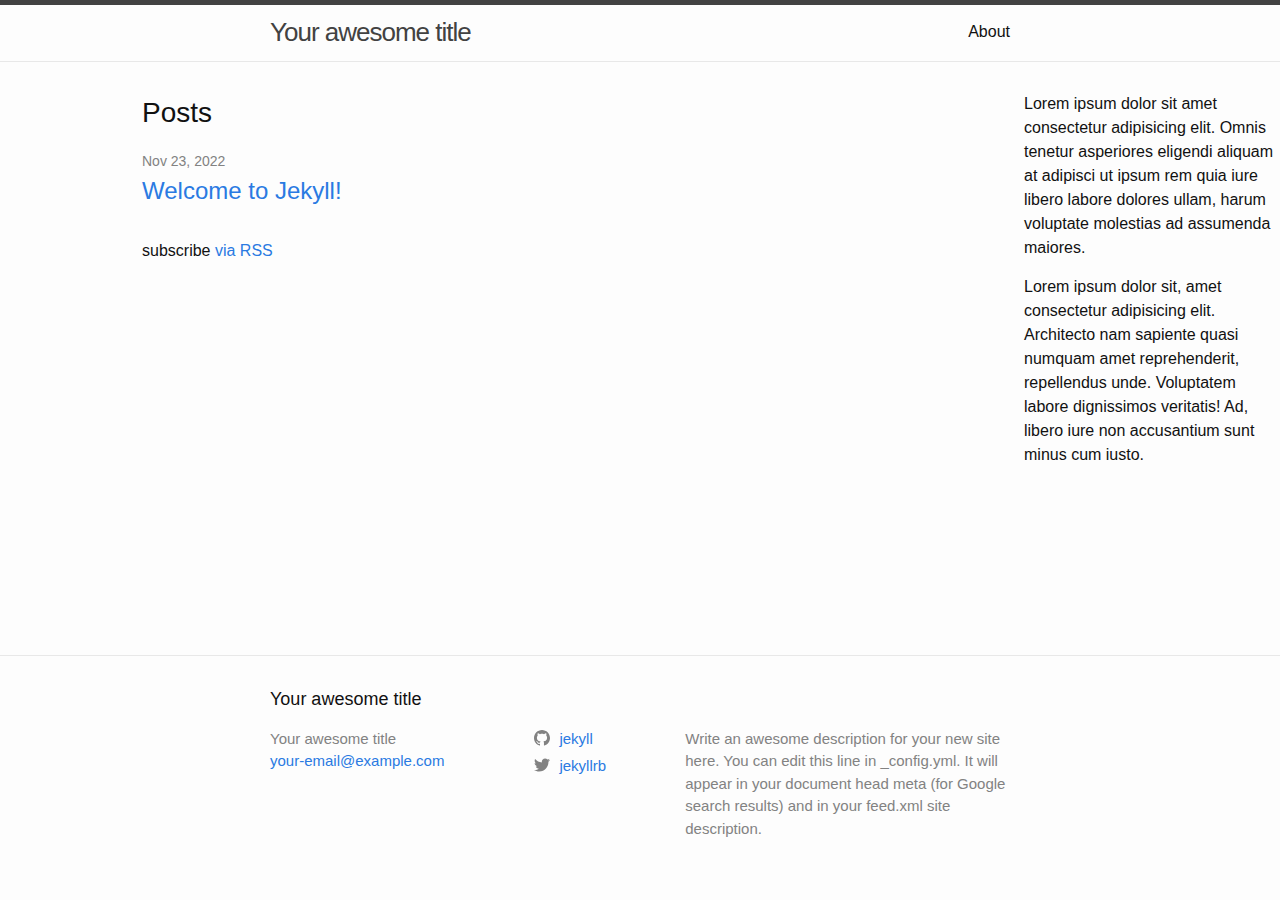
<file: index.html>
<!DOCTYPE html>
<html lang="en"><head>
  <meta charset="utf-8">
  <meta http-equiv="X-UA-Compatible" content="IE=edge">
  <meta name="viewport" content="width=device-width, initial-scale=1"><!-- Begin Jekyll SEO tag v2.8.0 -->
<title>Your awesome title | Write an awesome description for your new site here. You can edit this line in _config.yml. It will appear in your document head meta (for Google search results) and in your feed.xml site description.</title>
<meta name="generator" content="Jekyll v4.2.2" />
<meta property="og:title" content="Your awesome title" />
<meta property="og:locale" content="en_US" />
<meta name="description" content="Write an awesome description for your new site here. You can edit this line in _config.yml. It will appear in your document head meta (for Google search results) and in your feed.xml site description." />
<meta property="og:description" content="Write an awesome description for your new site here. You can edit this line in _config.yml. It will appear in your document head meta (for Google search results) and in your feed.xml site description." />
<link rel="canonical" href="http://localhost:4000/" />
<meta property="og:url" content="http://localhost:4000/" />
<meta property="og:site_name" content="Your awesome title" />
<meta property="og:type" content="website" />
<meta name="twitter:card" content="summary" />
<meta property="twitter:title" content="Your awesome title" />
<script type="application/ld+json">
{"@context":"https://schema.org","@type":"WebSite","description":"Write an awesome description for your new site here. You can edit this line in _config.yml. It will appear in your document head meta (for Google search results) and in your feed.xml site description.","headline":"Your awesome title","name":"Your awesome title","url":"http://localhost:4000/"}</script>
<!-- End Jekyll SEO tag -->
<link rel="stylesheet" href="/assets/main.css">
  <link rel="stylesheet" href="css/style.css"><link type="application/atom+xml" rel="alternate" href="http://localhost:4000/feed.xml" title="Your awesome title" /></head>
<body><header class="site-header" role="banner">

  <div class="wrapper"><a class="site-title" rel="author" href="/">Your awesome title</a><nav class="site-nav">
        <input type="checkbox" id="nav-trigger" class="nav-trigger" />
        <label for="nav-trigger">
          <span class="menu-icon">
            <svg viewBox="0 0 18 15" width="18px" height="15px">
              <path d="M18,1.484c0,0.82-0.665,1.484-1.484,1.484H1.484C0.665,2.969,0,2.304,0,1.484l0,0C0,0.665,0.665,0,1.484,0 h15.032C17.335,0,18,0.665,18,1.484L18,1.484z M18,7.516C18,8.335,17.335,9,16.516,9H1.484C0.665,9,0,8.335,0,7.516l0,0 c0-0.82,0.665-1.484,1.484-1.484h15.032C17.335,6.031,18,6.696,18,7.516L18,7.516z M18,13.516C18,14.335,17.335,15,16.516,15H1.484 C0.665,15,0,14.335,0,13.516l0,0c0-0.82,0.665-1.483,1.484-1.483h15.032C17.335,12.031,18,12.695,18,13.516L18,13.516z"/>
            </svg>
          </span>
        </label>

        <div class="trigger"><a class="page-link" href="/about/">About</a></div>
      </nav></div>
</header>
<main class="page-content" aria-label="Content">
      <div class="wrapper">
        <div class="home">
<h2 class="post-list-heading">Posts</h2>
    <ul class="post-list"><li><span class="post-meta">Nov 23, 2022</span>
        <h3>
          <a class="post-link" href="/jekyll/update/2022/11/23/welcome-to-jekyll.html">
            Welcome to Jekyll!
          </a>
        </h3></li></ul>

    <p class="rss-subscribe">subscribe <a href="/feed.xml">via RSS</a></p></div>

      </div><aside class="aside">
	<p>Lorem ipsum dolor sit amet consectetur adipisicing elit. Omnis tenetur asperiores eligendi aliquam at adipisci ut ipsum rem quia iure libero labore dolores ullam, harum voluptate molestias ad assumenda maiores.</p>
	<p>Lorem ipsum dolor sit, amet consectetur adipisicing elit. Architecto nam sapiente quasi numquam amet reprehenderit, repellendus unde. Voluptatem labore dignissimos veritatis! Ad, libero iure non accusantium sunt minus cum iusto.</p>
</aside></main><footer class="site-footer h-card">
  <data class="u-url" href="/"></data>

  <div class="wrapper">

    <h2 class="footer-heading">Your awesome title</h2>

    <div class="footer-col-wrapper">
      <div class="footer-col footer-col-1">
        <ul class="contact-list">
          <li class="p-name">Your awesome title</li><li><a class="u-email" href="mailto:your-email@example.com">your-email@example.com</a></li></ul>
      </div>

      <div class="footer-col footer-col-2"><ul class="social-media-list"><li><a href="https://github.com/jekyll"><svg class="svg-icon"><use xlink:href="/assets/minima-social-icons.svg#github"></use></svg> <span class="username">jekyll</span></a></li><li><a href="https://www.twitter.com/jekyllrb"><svg class="svg-icon"><use xlink:href="/assets/minima-social-icons.svg#twitter"></use></svg> <span class="username">jekyllrb</span></a></li></ul>
</div>

      <div class="footer-col footer-col-3">
        <p>Write an awesome description for your new site here. You can edit this line in _config.yml. It will appear in your document head meta (for Google search results) and in your feed.xml site description.</p>
      </div>
    </div>

  </div>

</footer>
</body>

</html>
</file>
<file: css/style.css>
.page-content {
	display: flex;
}

.wrapper {
	width: 80%;
}

.aside {
	width: 20%;
}
</file>
<file: assets/main.css>
/** Reset some basic elements */
body, h1, h2, h3, h4, h5, h6, p, blockquote, pre, hr, dl, dd, ol, ul, figure { margin: 0; padding: 0; }

/** Basic styling */
body { font: 400 16px/1.5 -apple-system, BlinkMacSystemFont, "Segoe UI", Roboto, Helvetica, Arial, sans-serif, "Apple Color Emoji", "Segoe UI Emoji", "Segoe UI Symbol"; color: #111; background-color: #fdfdfd; -webkit-text-size-adjust: 100%; -webkit-font-feature-settings: "kern" 1; -moz-font-feature-settings: "kern" 1; -o-font-feature-settings: "kern" 1; font-feature-settings: "kern" 1; font-kerning: normal; display: flex; min-height: 100vh; flex-direction: column; }

/** Set `margin-bottom` to maintain vertical rhythm */
h1, h2, h3, h4, h5, h6, p, blockquote, pre, ul, ol, dl, figure, .highlight { margin-bottom: 15px; }

/** `main` element */
main { display: block; /* Default value of `display` of `main` element is 'inline' in IE 11. */ }

/** Images */
img { max-width: 100%; vertical-align: middle; }

/** Figures */
figure > img { display: block; }

figcaption { font-size: 14px; }

/** Lists */
ul, ol { margin-left: 30px; }

li > ul, li > ol { margin-bottom: 0; }

/** Headings */
h1, h2, h3, h4, h5, h6 { font-weight: 400; }

/** Links */
a { color: #2a7ae2; text-decoration: none; }

a:visited { color: #1756a9; }

a:hover { color: #111; text-decoration: underline; }

.social-media-list a:hover { text-decoration: none; }

.social-media-list a:hover .username { text-decoration: underline; }

/** Blockquotes */
blockquote { color: #828282; border-left: 4px solid #e8e8e8; padding-left: 15px; font-size: 18px; letter-spacing: -1px; font-style: italic; }

blockquote > :last-child { margin-bottom: 0; }

/** Code formatting */
pre, code { font-size: 15px; border: 1px solid #e8e8e8; border-radius: 3px; background-color: #eef; }

code { padding: 1px 5px; }

pre { padding: 8px 12px; overflow-x: auto; }

pre > code { border: 0; padding-right: 0; padding-left: 0; }

/** Wrapper */
.wrapper { max-width: -webkit-calc(800px - (30px * 2)); max-width: calc(800px - (30px * 2)); margin-right: auto; margin-left: auto; padding-right: 30px; padding-left: 30px; }

@media screen and (max-width: 800px) { .wrapper { max-width: -webkit-calc(800px - (30px)); max-width: calc(800px - (30px)); padding-right: 15px; padding-left: 15px; } }

/** Clearfix */
.footer-col-wrapper:after, .wrapper:after { content: ""; display: table; clear: both; }

/** Icons */
.svg-icon { width: 16px; height: 16px; display: inline-block; fill: #828282; padding-right: 5px; vertical-align: text-top; }

.social-media-list li + li { padding-top: 5px; }

/** Tables */
table { margin-bottom: 30px; width: 100%; text-align: left; color: #3f3f3f; border-collapse: collapse; border: 1px solid #e8e8e8; }

table tr:nth-child(even) { background-color: #f7f7f7; }

table th, table td { padding: 10px 15px; }

table th { background-color: #f0f0f0; border: 1px solid #dedede; border-bottom-color: #c9c9c9; }

table td { border: 1px solid #e8e8e8; }

/** Site header */
.site-header { border-top: 5px solid #424242; border-bottom: 1px solid #e8e8e8; min-height: 55.95px; position: relative; }

.site-title { font-size: 26px; font-weight: 300; line-height: 54px; letter-spacing: -1px; margin-bottom: 0; float: left; }

.site-title, .site-title:visited { color: #424242; }

.site-nav { float: right; line-height: 54px; }

.site-nav .nav-trigger { display: none; }

.site-nav .menu-icon { display: none; }

.site-nav .page-link { color: #111; line-height: 1.5; }

.site-nav .page-link:not(:last-child) { margin-right: 20px; }

@media screen and (max-width: 600px) { .site-nav { position: absolute; top: 9px; right: 15px; background-color: #fdfdfd; border: 1px solid #e8e8e8; border-radius: 5px; text-align: right; } .site-nav label[for="nav-trigger"] { display: block; float: right; width: 36px; height: 36px; z-index: 2; cursor: pointer; } .site-nav .menu-icon { display: block; float: right; width: 36px; height: 26px; line-height: 0; padding-top: 10px; text-align: center; } .site-nav .menu-icon > svg { fill: #424242; } .site-nav input ~ .trigger { clear: both; display: none; } .site-nav input:checked ~ .trigger { display: block; padding-bottom: 5px; } .site-nav .page-link { display: block; padding: 5px 10px; margin-left: 20px; } .site-nav .page-link:not(:last-child) { margin-right: 0; } }

/** Site footer */
.site-footer { border-top: 1px solid #e8e8e8; padding: 30px 0; }

.footer-heading { font-size: 18px; margin-bottom: 15px; }

.contact-list, .social-media-list { list-style: none; margin-left: 0; }

.footer-col-wrapper { font-size: 15px; color: #828282; margin-left: -15px; }

.footer-col { float: left; margin-bottom: 15px; padding-left: 15px; }

.footer-col-1 { width: -webkit-calc(35% - (30px / 2)); width: calc(35% - (30px / 2)); }

.footer-col-2 { width: -webkit-calc(20% - (30px / 2)); width: calc(20% - (30px / 2)); }

.footer-col-3 { width: -webkit-calc(45% - (30px / 2)); width: calc(45% - (30px / 2)); }

@media screen and (max-width: 800px) { .footer-col-1, .footer-col-2 { width: -webkit-calc(50% - (30px / 2)); width: calc(50% - (30px / 2)); } .footer-col-3 { width: -webkit-calc(100% - (30px / 2)); width: calc(100% - (30px / 2)); } }

@media screen and (max-width: 600px) { .footer-col { float: none; width: -webkit-calc(100% - (30px / 2)); width: calc(100% - (30px / 2)); } }

/** Page content */
.page-content { padding: 30px 0; flex: 1; }

.page-heading { font-size: 32px; }

.post-list-heading { font-size: 28px; }

.post-list { margin-left: 0; list-style: none; }

.post-list > li { margin-bottom: 30px; }

.post-meta { font-size: 14px; color: #828282; }

.post-link { display: block; font-size: 24px; }

/** Posts */
.post-header { margin-bottom: 30px; }

.post-title { font-size: 42px; letter-spacing: -1px; line-height: 1; }

@media screen and (max-width: 800px) { .post-title { font-size: 36px; } }

.post-content { margin-bottom: 30px; }

.post-content h2 { font-size: 32px; }

@media screen and (max-width: 800px) { .post-content h2 { font-size: 28px; } }

.post-content h3 { font-size: 26px; }

@media screen and (max-width: 800px) { .post-content h3 { font-size: 22px; } }

.post-content h4 { font-size: 20px; }

@media screen and (max-width: 800px) { .post-content h4 { font-size: 18px; } }

/** Syntax highlighting styles */
.highlight { background: #fff; }

.highlighter-rouge .highlight { background: #eef; }

.highlight .c { color: #998; font-style: italic; }

.highlight .err { color: #a61717; background-color: #e3d2d2; }

.highlight .k { font-weight: bold; }

.highlight .o { font-weight: bold; }

.highlight .cm { color: #998; font-style: italic; }

.highlight .cp { color: #999; font-weight: bold; }

.highlight .c1 { color: #998; font-style: italic; }

.highlight .cs { color: #999; font-weight: bold; font-style: italic; }

.highlight .gd { color: #000; background-color: #fdd; }

.highlight .gd .x { color: #000; background-color: #faa; }

.highlight .ge { font-style: italic; }

.highlight .gr { color: #a00; }

.highlight .gh { color: #999; }

.highlight .gi { color: #000; background-color: #dfd; }

.highlight .gi .x { color: #000; background-color: #afa; }

.highlight .go { color: #888; }

.highlight .gp { color: #555; }

.highlight .gs { font-weight: bold; }

.highlight .gu { color: #aaa; }

.highlight .gt { color: #a00; }

.highlight .kc { font-weight: bold; }

.highlight .kd { font-weight: bold; }

.highlight .kp { font-weight: bold; }

.highlight .kr { font-weight: bold; }

.highlight .kt { color: #458; font-weight: bold; }

.highlight .m { color: #099; }

.highlight .s { color: #d14; }

.highlight .na { color: #008080; }

.highlight .nb { color: #0086B3; }

.highlight .nc { color: #458; font-weight: bold; }

.highlight .no { color: #008080; }

.highlight .ni { color: #800080; }

.highlight .ne { color: #900; font-weight: bold; }

.highlight .nf { color: #900; font-weight: bold; }

.highlight .nn { color: #555; }

.highlight .nt { color: #000080; }

.highlight .nv { color: #008080; }

.highlight .ow { font-weight: bold; }

.highlight .w { color: #bbb; }

.highlight .mf { color: #099; }

.highlight .mh { color: #099; }

.highlight .mi { color: #099; }

.highlight .mo { color: #099; }

.highlight .sb { color: #d14; }

.highlight .sc { color: #d14; }

.highlight .sd { color: #d14; }

.highlight .s2 { color: #d14; }

.highlight .se { color: #d14; }

.highlight .sh { color: #d14; }

.highlight .si { color: #d14; }

.highlight .sx { color: #d14; }

.highlight .sr { color: #009926; }

.highlight .s1 { color: #d14; }

.highlight .ss { color: #990073; }

.highlight .bp { color: #999; }

.highlight .vc { color: #008080; }

.highlight .vg { color: #008080; }

.highlight .vi { color: #008080; }

.highlight .il { color: #099; }

/*# sourceMappingURL=main.css.map */
</file>
